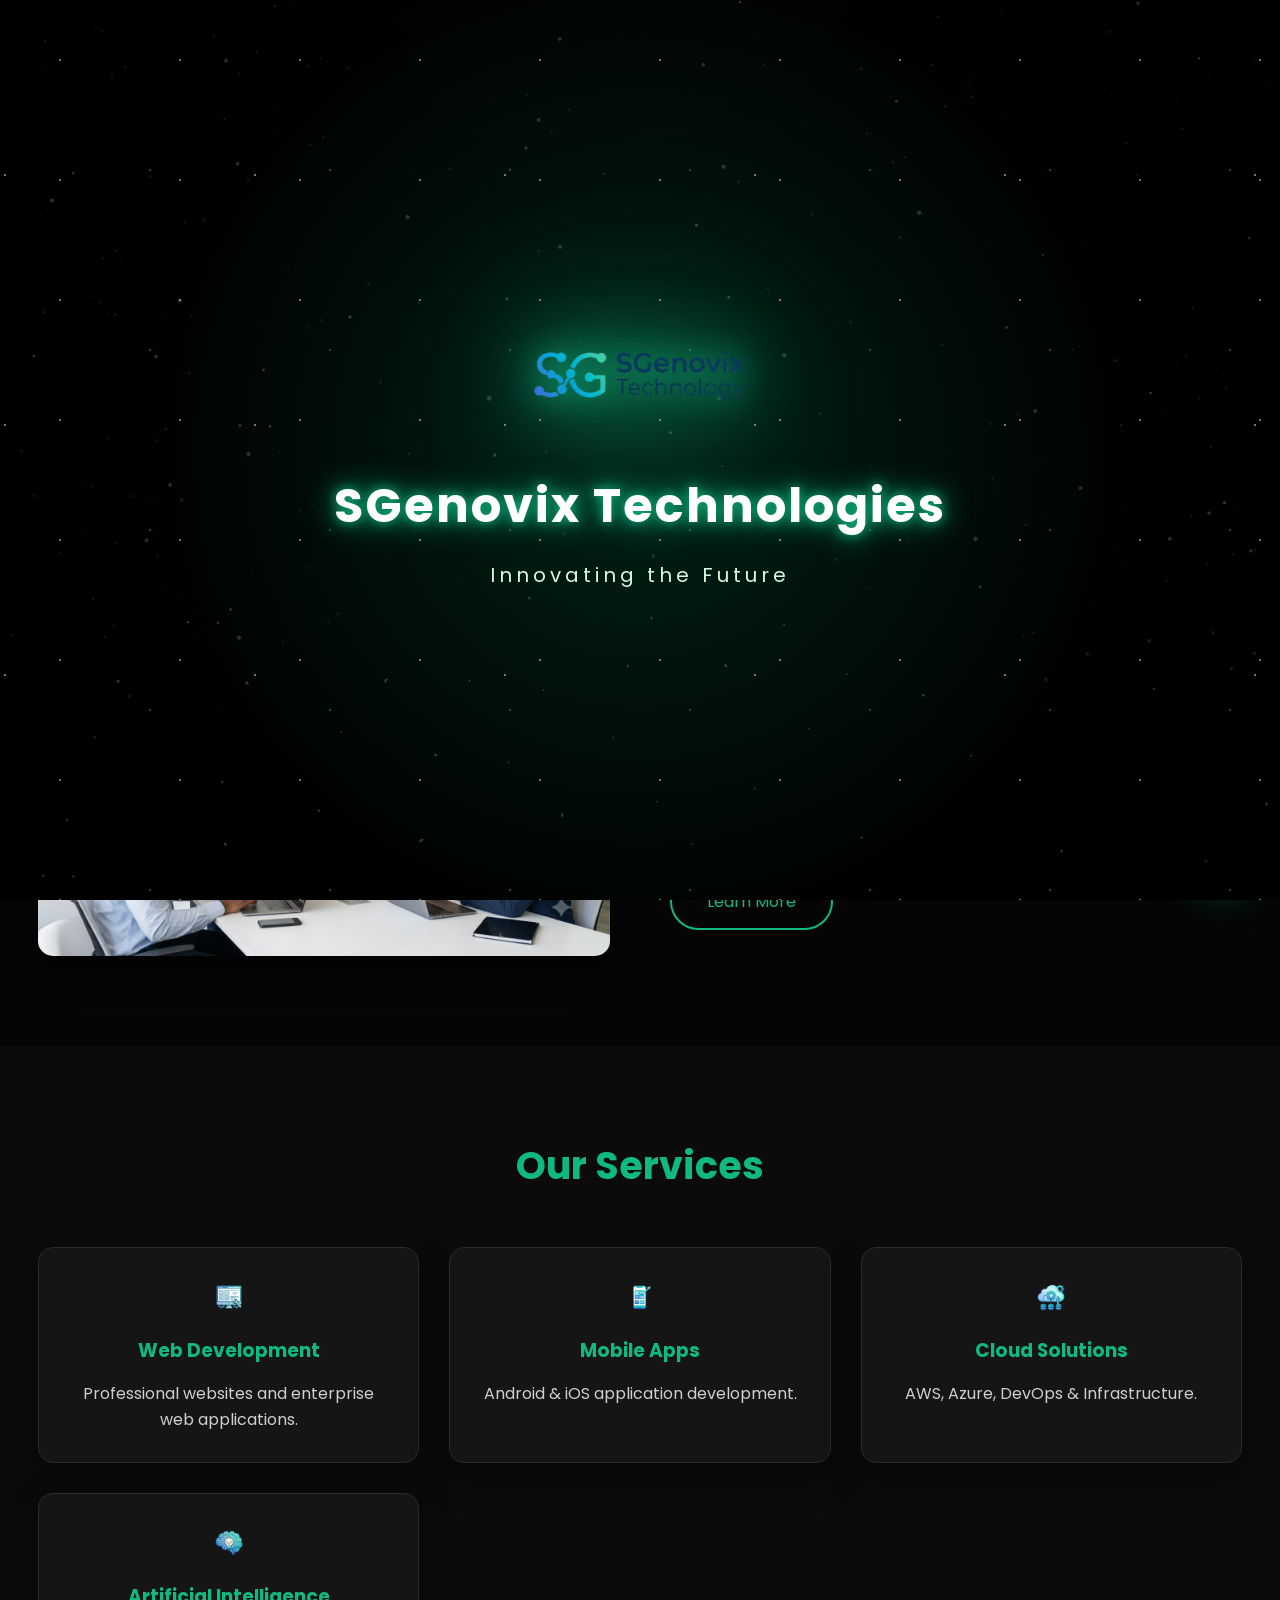
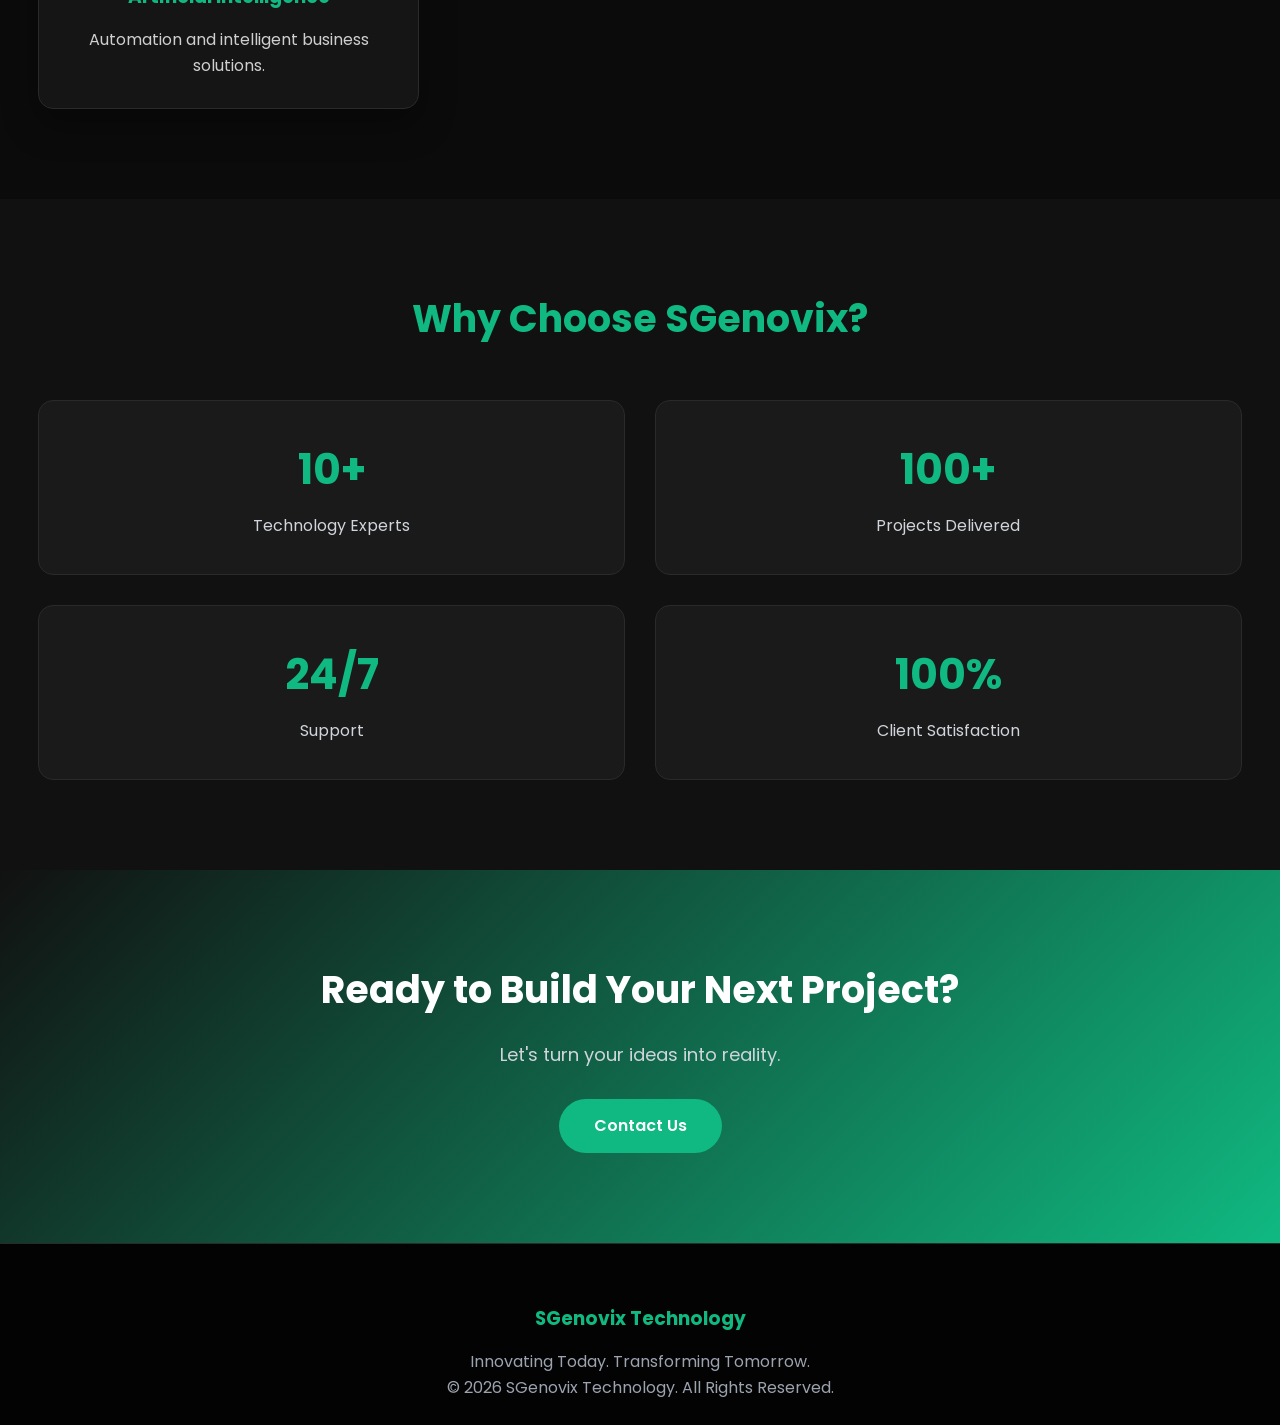
<file: Frontend/index.html>
<!DOCTYPE html>
<html lang="en">

<head>

    <meta charset="UTF-8">

    <meta name="viewport" content="width=device-width, initial-scale=1.0">

    <title>SGenovix Technology | Digital Innovation</title>

    <link rel="stylesheet" href="css/style.css">

    <link rel="stylesheet" href="css/responsive.css">

    <link rel="stylesheet" href="css/animations.css">

    <link rel="preconnect" href="https://fonts.googleapis.com">

    <link rel="preconnect" href="https://fonts.gstatic.com" crossorigin>

    <link href="https://fonts.googleapis.com/css2?family=Poppins:wght@300;400;500;600;700;800&display=swap"
        rel="stylesheet">

</head>

<div id="chatbot-container"></div>

<script>

    fetch("chatbot.html")

        .then(response => response.text())

        .then(html => {

            document.getElementById("chatbot-container").innerHTML = html;

        });

</script>

<link rel="stylesheet" href="css/chatbot.css">

<script src="js/chatbot.js"></script>
<body>
    <!-- ================= PRELOADER ================= -->
    
    <div id="preloader">
    
        <div class="logo-wrapper">
    
            <img src="images/logo.png" alt="SGenovix Logo" id="loader-logo">
    
            <h1>SGenovix Technologies</h1>
    
            <p>Innovating the Future</p>
    
        </div>
    
    </div>
    <div class="shooting-star"></div>

    <!-- Header -->

    <header>

        <div class="container">

            <nav>

                <div class="logo">

                    <img src="images/logo.png" alt="SGenovix Technology">

                </div>

                <ul>

                    <li><a href="index.html" class="active">Home</a></li>

                    <li><a href="about.html">About</a></li>

                    <li><a href="services.html">Services</a></li>

                    <li><a href="portfolio.html">Portfolio</a></li>

                    <li><a href="contact.html">Contact</a></li>

                </ul>

                <a href="login.html" class="btn">Login / Sign Up</a>

            </nav>

        </div>

    </header>



    <!-- Hero -->

    <section class="hero">

        <div class="container hero-content">

            <div class="hero-text">

                <h1>Building the Future Through Technology</h1>

                <p>

                    SGenovix Technology provides world-class software development,

                    cloud solutions, AI applications, cybersecurity,

                    and digital transformation services.

                </p>

                <a href="services.html" class="btn">Explore Services</a>

            </div>

            <div class="hero-image">

                <img src="images/hero-bg.png" alt="Technology">

            </div>

        </div>

    </section>



    <!-- About -->

    <section class="about-preview">

        <div class="container grid-2">

            <img src="images/about.png" alt="About">

            <div>

                <h2>Who We Are</h2>

                <p>

                    We are a technology company delivering innovative digital

                    products for startups, enterprises, and businesses.

                    Our expertise ranges from web development to enterprise

                    cloud solutions and AI-powered software.

                </p>

                <a href="about.html" class="btn-outline">Learn More</a>

            </div>

        </div>

    </section>



    <!-- Services -->

    <section class="services">

        <div class="container">

            <h2>Our Services</h2>

            <div class="cards">

                <div class="card">

                    <img src="images/web-development.png">

                    <h3>Web Development</h3>

                    <p>Professional websites and enterprise web applications.</p>

                </div>

                <div class="card">

                    <img src="images/mobile-app.png">

                    <h3>Mobile Apps</h3>

                    <p>Android & iOS application development.</p>

                </div>

                <div class="card">

                    <img src="images/cloud.png">

                    <h3>Cloud Solutions</h3>

                    <p>AWS, Azure, DevOps & Infrastructure.</p>

                </div>

                <div class="card">

                    <img src="images/ai.png">

                    <h3>Artificial Intelligence</h3>

                    <p>Automation and intelligent business solutions.</p>

                </div>

            </div>

        </div>

    </section>



    <!-- Why Choose -->

    <section class="why">

        <div class="container">

            <h2>Why Choose SGenovix?</h2>

            <div class="features">

                <div>

                    <h3>10+</h3>

                    <p>Technology Experts</p>

                </div>

                <div>

                    <h3>100+</h3>

                    <p>Projects Delivered</p>

                </div>

                <div>

                    <h3>24/7</h3>

                    <p>Support</p>

                </div>

                <div>

                    <h3>100%</h3>

                    <p>Client Satisfaction</p>

                </div>

            </div>

        </div>

    </section>



    <!-- CTA -->

    <section class="cta">

        <div class="container">

            <h2>Ready to Build Your Next Project?</h2>

            <p>Let's turn your ideas into reality.</p>

            <a href="contact.html" class="btn">Contact Us</a>

        </div>

    </section>



    <!-- Footer -->

    <footer>

        <div class="container">

            <h3>SGenovix Technology</h3>

            <p>Innovating Today. Transforming Tomorrow.</p>

            <p>© 2026 SGenovix Technology. All Rights Reserved.</p>

        </div>

    </footer>

    <script src="js/script.js"></script>

</body>

</html>
</file>
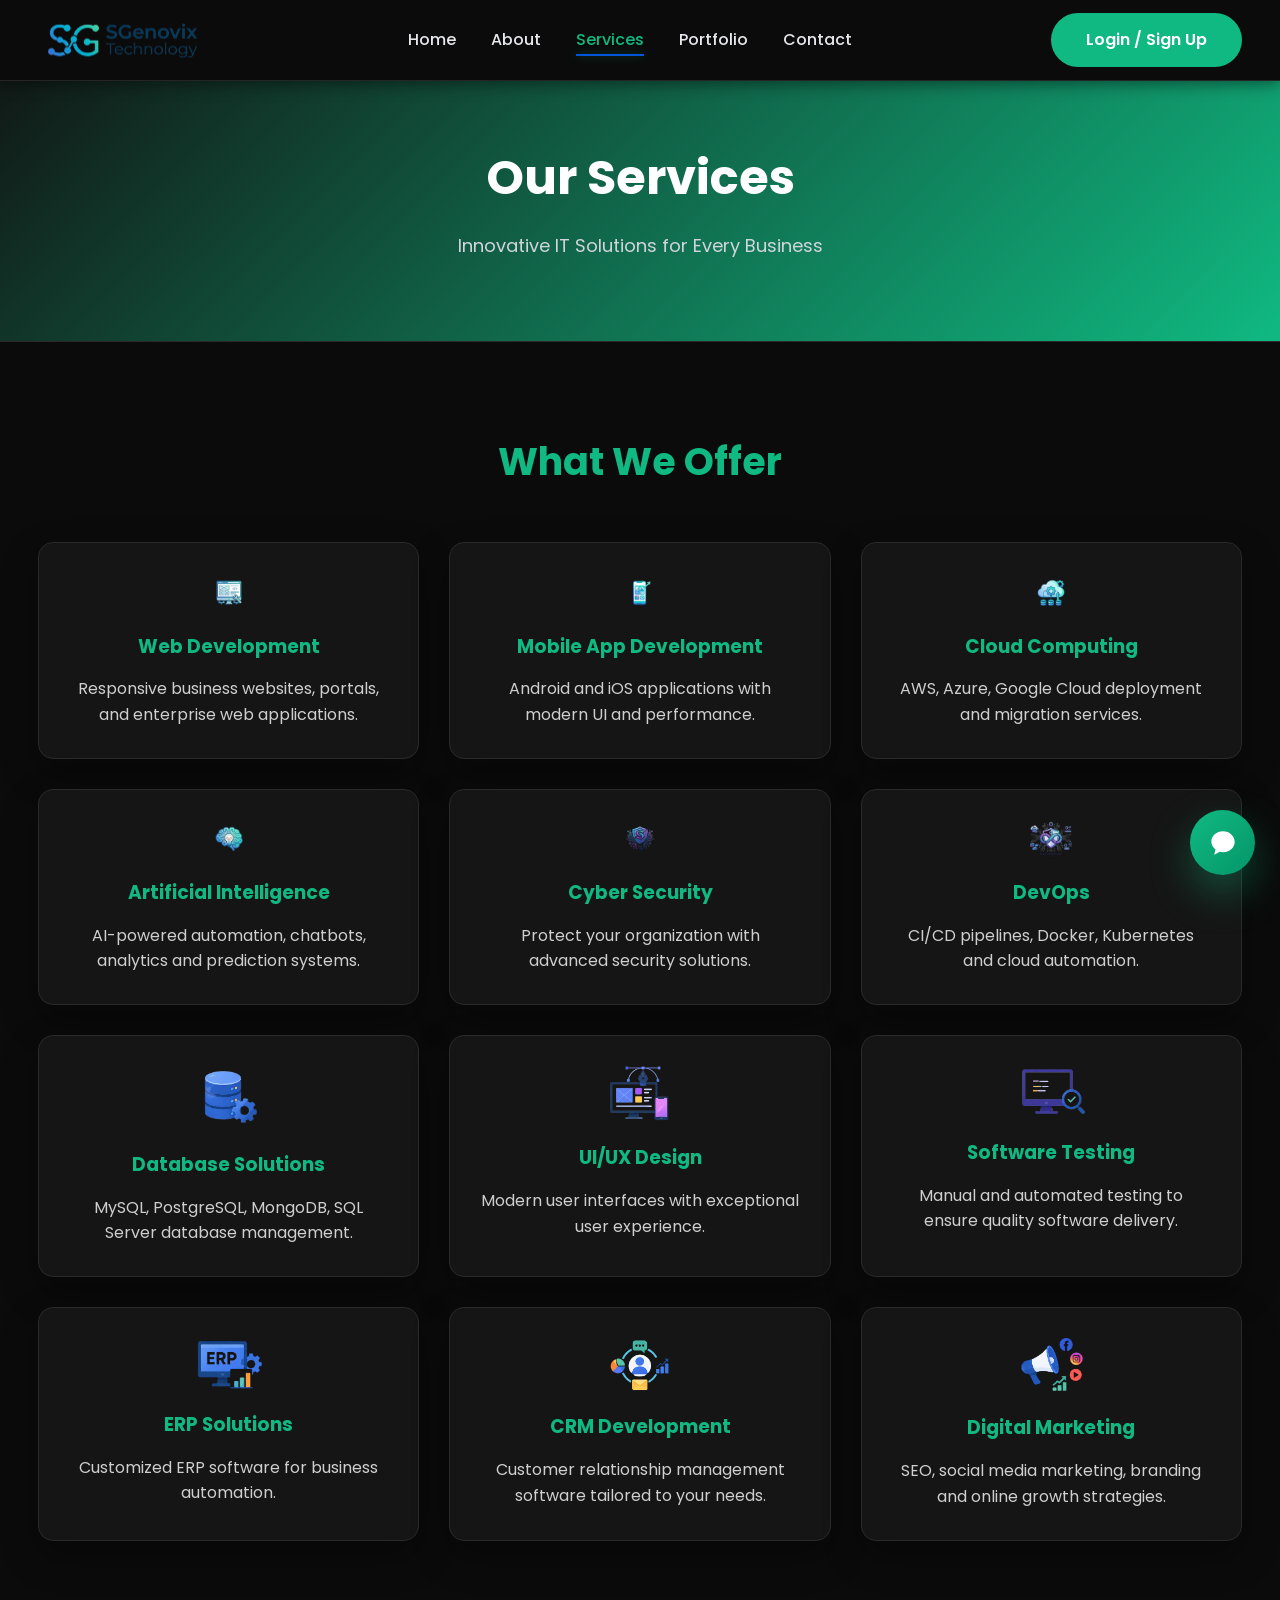
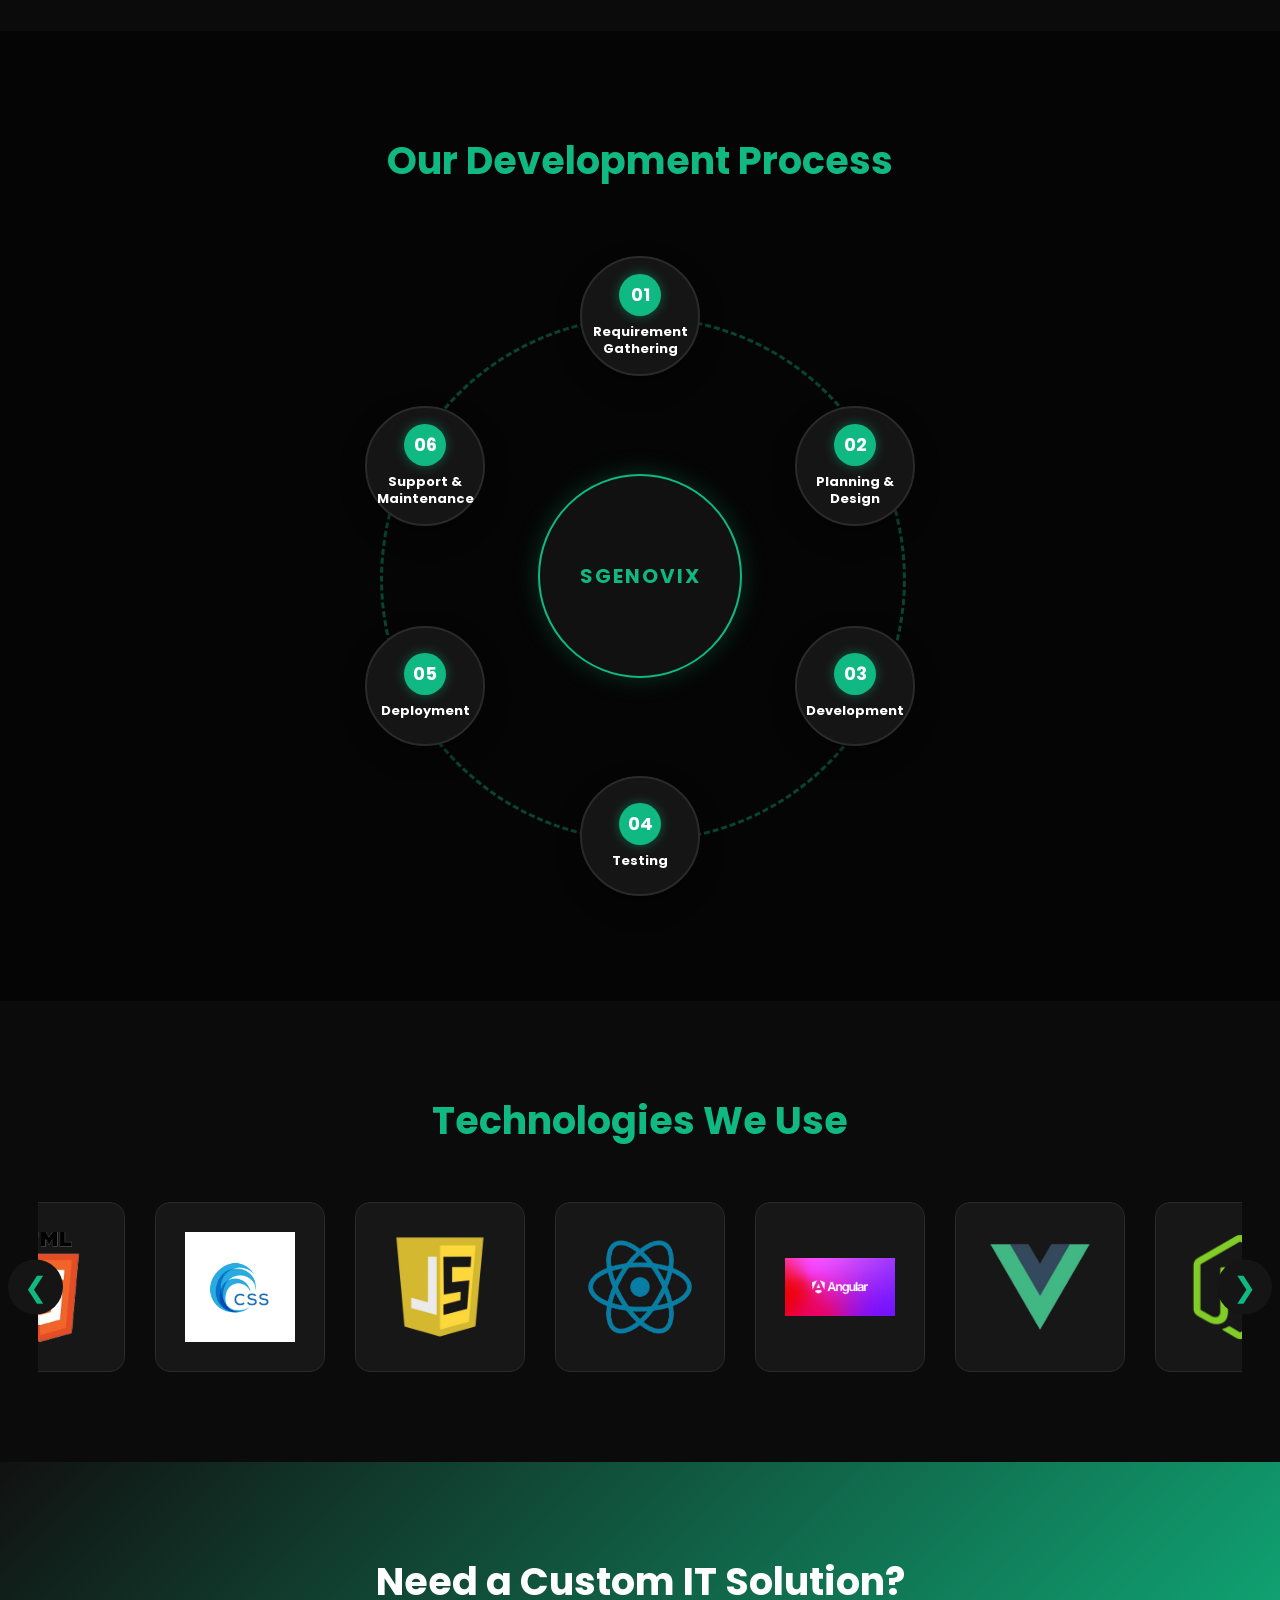
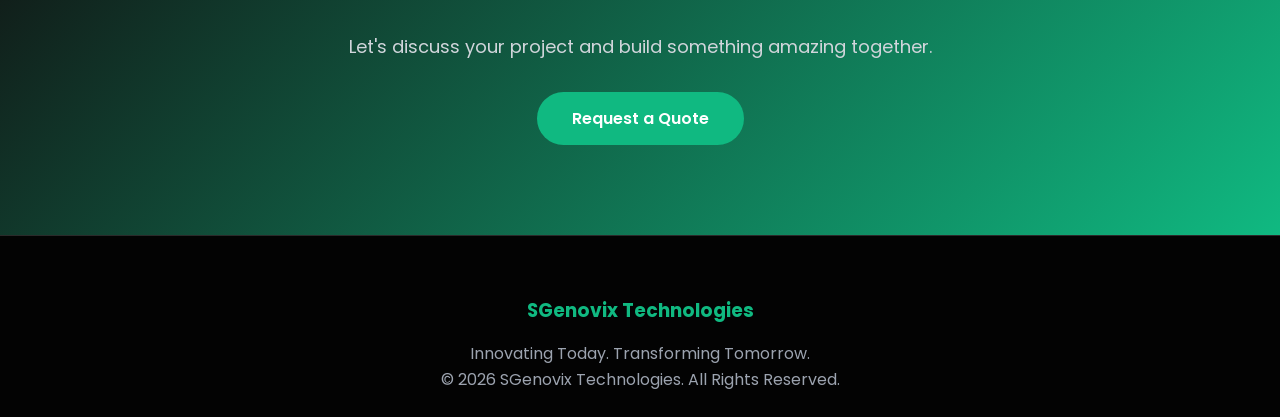
<file: Frontend/services.html>
<!DOCTYPE html>
<html lang="en">

<head>
    <meta charset="UTF-8">
    <meta name="viewport" content="width=device-width, initial-scale=1.0">
    <title>Our Services | SGenovix Technologies</title>

    <link rel="stylesheet" href="css/style.css">
    <link rel="stylesheet" href="css/responsive.css">
    <link rel="stylesheet" href="css/animations.css">

    <link rel="preconnect" href="https://fonts.googleapis.com">
    <link rel="preconnect" href="https://fonts.gstatic.com" crossorigin>

    <link href="https://fonts.googleapis.com/css2?family=Poppins:wght@300;400;500;600;700;800&display=swap"
        rel="stylesheet">
</head>

<div id="chatbot-container"></div>

<script>

    fetch("chatbot.html")

        .then(response => response.text())

        .then(html => {

            document.getElementById("chatbot-container").innerHTML = html;

        });

</script>

<link rel="stylesheet" href="css/chatbot.css">

<script src="js/chatbot.js"></script>

<body>

    <!-- Header -->
    <header>
        <div class="container">
            <nav>

                <div class="logo">
                    <img src="images/logo.png" alt="SGenovix Technologies">
                </div>

                <ul>
                    <li><a href="index.html">Home</a></li>
                    <li><a href="about.html">About</a></li>
                    <li><a href="services.html" class="active">Services</a></li>
                    <li><a href="portfolio.html">Portfolio</a></li>
                    <li><a href="contact.html">Contact</a></li>
                </ul>

                <a href="login.html" class="btn">Login / Sign Up</a>

            </nav>
        </div>
    </header>

    <!-- Banner -->
    <section class="page-banner">
        <div class="container">
            <h1>Our Services</h1>
            <p>Innovative IT Solutions for Every Business</p>
        </div>
    </section>

    <!-- Services -->
    <section class="services">
        <div class="container">

            <h2>What We Offer</h2>

            <div class="cards">

                <div class="card">
                    <img src="images/web-development.png" alt="">
                    <h3>Web Development</h3>
                    <p>Responsive business websites, portals, and enterprise web applications.</p>
                </div>

                <div class="card">
                    <img src="images/mobile-app.png" alt="">
                    <h3>Mobile App Development</h3>
                    <p>Android and iOS applications with modern UI and performance.</p>
                </div>

                <div class="card">
                    <img src="images/cloud.png" alt="">
                    <h3>Cloud Computing</h3>
                    <p>AWS, Azure, Google Cloud deployment and migration services.</p>
                </div>

                <div class="card">
                    <img src="images/ai.png" alt="">
                    <h3>Artificial Intelligence</h3>
                    <p>AI-powered automation, chatbots, analytics and prediction systems.</p>
                </div>

                <div class="card">
                    <img src="images/cyber-security.png" alt="">
                    <h3>Cyber Security</h3>
                    <p>Protect your organization with advanced security solutions.</p>
                </div>

                <div class="card">
                    <img src="images/devops.png" alt="">
                    <h3>DevOps</h3>
                    <p>CI/CD pipelines, Docker, Kubernetes and cloud automation.</p>
                </div>

                <div class="card">
                    <img src="images/database.png" alt="">
                    <h3>Database Solutions</h3>
                    <p>MySQL, PostgreSQL, MongoDB, SQL Server database management.</p>
                </div>

                <div class="card">
                    <img src="images/uiux.png" alt="">
                    <h3>UI/UX Design</h3>
                    <p>Modern user interfaces with exceptional user experience.</p>
                </div>

                <div class="card">
                    <img src="images/testing.png" alt="">
                    <h3>Software Testing</h3>
                    <p>Manual and automated testing to ensure quality software delivery.</p>
                </div>

                <div class="card">
                    <img src="images/erp.png" alt="">
                    <h3>ERP Solutions</h3>
                    <p>Customized ERP software for business automation.</p>
                </div>

                <div class="card">
                    <img src="images/crm.png" alt="">
                    <h3>CRM Development</h3>
                    <p>Customer relationship management software tailored to your needs.</p>
                </div>

                <div class="card">
                    <img src="images/digital-marketing.png" alt="">
                    <h3>Digital Marketing</h3>
                    <p>SEO, social media marketing, branding and online growth strategies.</p>
                </div>

            </div>

        </div>
    </section>

    <!-- Development Process -->
    <section class="process">
    
        <div class="container">
    
            <h2>Our Development Process</h2>
    
            <div class="process-flow">
    
                <!-- Step 1 -->
                <div class="step step1">
                    <div class="step-number">01</div>
                    <h3>Requirement Gathering</h3>
                </div>
    
                <!-- Connector -->
                <div class="line line1"></div>
    
                <!-- Step 2 -->
                <div class="step step2">
                    <div class="step-number">02</div>
                    <h3>Planning & Design</h3>
                </div>
    
                <!-- Connector -->
                <div class="line line2"></div>
    
                <!-- Step 3 -->
                <div class="step step3">
                    <div class="step-number">03</div>
                    <h3>Development</h3>
                </div>
    
                <!-- Connector -->
                <div class="line line3"></div>
    
                <!-- Step 4 -->
                <div class="step step4">
                    <div class="step-number">04</div>
                    <h3>Testing</h3>
                </div>
    
                <!-- Connector -->
                <div class="line line4"></div>
    
                <!-- Step 5 -->
                <div class="step step5">
                    <div class="step-number">05</div>
                    <h3>Deployment</h3>
                </div>
    
                <!-- Connector -->
                <div class="line line5"></div>
    
                <!-- Step 6 -->
                <div class="step step6">
                    <div class="step-number">06</div>
                    <h3>Support & Maintenance</h3>
                </div>
    
            </div>
    
        </div>
    
    </section>
    <!-- Technologies -->
    <!-- Technologies -->
    <section class="technologies">
    
        <div class="container">
    
            <h2 class="section-title">Technologies We Use</h2>
    
            <div class="tech-slider">
    
                <button class="tech-arrow tech-prev">
                    &#10094;
                </button>
    
                <div class="tech-track-wrapper">
    
                    <div class="tech-track">
    
                        <!-- ORIGINAL LOGOS -->
    
                        <div class="tech-card"><img src="images/html.png"></div>
                        <div class="tech-card"><img src="images/css.jpg"></div>
                        <div class="tech-card"><img src="images/javascript.png"></div>
                        <div class="tech-card"><img src="images/react.png"></div>
                        <div class="tech-card"><img src="images/angular.jpg"></div>
                        <div class="tech-card"><img src="images/vue.png"></div>
                        <div class="tech-card"><img src="images/node.png"></div>
                        <div class="tech-card"><img src="images/php.png"></div>
                        <div class="tech-card"><img src="images/python.png"></div>
                        <div class="tech-card"><img src="images/java.png"></div>
                        <div class="tech-card"><img src="images/dotnet.webp"></div>
                        <div class="tech-card"><img src="images/laravel.png"></div>
                        <div class="tech-card"><img src="images/mongodb.png"></div>
                        <div class="tech-card"><img src="images/mysql.png"></div>
                        <div class="tech-card"><img src="images/postgresql.png"></div>
                        <div class="tech-card"><img src="images/aws.jpg"></div>
                        <div class="tech-card"><img src="images/azure.png"></div>
                        <div class="tech-card"><img src="images/docker.png"></div>
    
                    </div>
    
                </div>
    
                <button class="tech-arrow tech-next">
                    &#10095;
                </button>
    
            </div>
    
        </div>
    
    </section>
    
    <!-- CTA -->
    <section class="cta">
    
        <div class="container">
    
            <h2>Need a Custom IT Solution?</h2>
    
            <p>
                Let's discuss your project and build something amazing together.
            </p>
    
            <a href="contact.html" class="btn">
                Request a Quote
            </a>
    
        </div>
    
    </section>
    
    <!-- Footer -->
    <footer>
    
        <div class="container">
    
            <h3>SGenovix Technologies</h3>
    
            <p>Innovating Today. Transforming Tomorrow.</p>
    
            <p>©️ 2026 SGenovix Technologies. All Rights Reserved.</p>
    
        </div>
    
    </footer>
    
    <script src="js/script.js"></script>
    
    </body>
    
    </html>
</file>
<file: Frontend/css/style.css>
/*====================================
    SGenovix Premium Preloader
=====================================*/

/* ================= PRELOADER ================= */

#preloader {

    position: fixed;
    inset: 0;

    display: flex;
    justify-content: center;
    align-items: center;

    overflow: hidden;

    background:
        linear-gradient(rgba(0, 0, 0, .75), rgba(0, 0, 0, .75)),
        url("../images/universe-bg11.png") center center/cover no-repeat;

    z-index: 999999;

    transition: opacity .8s ease, visibility .8s ease;

}

#preloader.hide {

    opacity: 0;

    visibility: hidden;

}

/* ================= Galaxy Glow ================= */

#preloader::before {

    content: "";

    position: absolute;

    inset: 0;

    background:
        radial-gradient(circle at center,
            rgba(16, 185, 129, .18),
            transparent 65%);

    animation: galaxyPulse 5s ease-in-out infinite;

}

/* ================= Stars ================= */

#preloader::after {

    content: "";

    position: absolute;

    inset: 0;

    background-image:
        radial-gradient(#ffffff 1px, transparent 1px),
        radial-gradient(#10B981 .8px, transparent .8px),
        radial-gradient(#ffffff 1.2px, transparent 1.2px);

    background-size:
        120px 120px,
        180px 180px,
        250px 250px;

    background-position:
        0 0,
        60px 80px,
        130px 50px;

    opacity: .45;

    animation: starsMove 40s linear infinite;

}

/* ================= Logo ================= */

.logo-wrapper {

    position: relative;

    z-index: 10;

    display: flex;

    flex-direction: column;

    align-items: center;

    justify-content: center;

    text-align: center;

}

#loader-logo {

    width: 240px;

    opacity: 0;

    animation: logoIntro 2.2s ease forwards;

    filter:
        drop-shadow(0 0 15px #10B981) drop-shadow(0 0 35px #10B981) drop-shadow(0 0 70px rgba(16, 185, 129, .75));

}

.logo-wrapper h1 {

    margin-top: 28px;

    font-size: 48px;

    color: #fff;

    font-weight: 700;

    letter-spacing: 2px;

    opacity: 0;

    animation: titleFade 1s ease forwards;

    animation-delay: 1.3s;

    text-shadow:
        0 0 12px #10B981,
        0 0 30px #10B981;

}

.logo-wrapper p {

    margin-top: 15px;

    color: #D1FAE5;

    font-size: 20px;

    letter-spacing: 4px;

    opacity: 0;

    animation: taglineFade 1s ease forwards;

    animation-delay: 1.8s;

}

/* ================= Shooting Star ================= */

.shooting-star {

    position: absolute;

    top: 18%;

    left: -20%;

    width: 220px;

    height: 2px;

    background: linear-gradient(to right, #10B981, transparent);

    box-shadow: 0 0 20px #10B981;

    transform: rotate(-25deg);

    animation: shootStar 4s linear infinite;

}

/* ================= Animations ================= */

@keyframes logoIntro {

    0% {

        opacity: 0;

        transform:
            translateY(120px) scale(.15) rotate(-360deg);

        filter: blur(15px);

    }

    60% {

        opacity: 1;

        transform:
            translateY(-15px) scale(1.08);

        filter: blur(0);

    }

    100% {

        opacity: 1;

        transform:
            translateY(0) scale(1);

    }

}

@keyframes titleFade {

    from {

        opacity: 0;

        transform: translateY(25px);

    }

    to {

        opacity: 1;

        transform: translateY(0);

    }

}

@keyframes taglineFade {

    from {

        opacity: 0;

        letter-spacing: 15px;

    }

    to {

        opacity: 1;

        letter-spacing: 4px;

    }

}

@keyframes galaxyPulse {

    0% {

        transform: scale(1);

        opacity: .35;

    }

    100% {

        transform: scale(1.15);

        opacity: .75;

    }

}

@keyframes starsMove {

    from {

        transform: translateY(0);

    }

    to {

        transform: translateY(-250px);

    }

}

@keyframes shootStar {

    0% {

        transform: translateX(0) translateY(0) rotate(-25deg);

        opacity: 0;

    }

    10% {

        opacity: 1;

    }

    100% {

        transform:
            translateX(1800px) translateY(450px) rotate(-25deg);

        opacity: 0;

    }

}

/* Google Font */
@import url('https://fonts.googleapis.com/css2?family=Poppins:wght@300;400;500;600;700;800&display=swap');

/* Reset */

* {
    margin: 0;
    padding: 0;
    box-sizing: border-box;
}

html {
    scroll-behavior: smooth;
}

body {
    font-family: 'Poppins', sans-serif;
    line-height: 1.6;
    color: #F3F4F6;
    background: #050505;
}

/* ================= VARIABLES ================= */

:root {

    --primary: #10B981;
    --secondary: #111111;

    --light: #1A1A1A;

    --white: #151515;

    --dark: #F3F4F6;

    --shadow: 0 8px 25px rgba(16, 185, 129, .12);

}

/* Container */

.container {

    width: 94%;
    max-width: 1400px;
    margin: auto;

}

/* Images */

img {

    width: 100%;
    display: block;

}

/* Links */

a {

    text-decoration: none;

}

/* Lists */

ul {

    list-style: none;

}

/* ================= BUTTONS ================= */

.btn {

    display: inline-block;
    padding: 14px 35px;

    background: var(--primary);

    color: #fff;

    border-radius: 50px;

    font-weight: 600;

    transition: .3s;

}

.btn:hover {

    background: #059669;

    transform: translateY(-3px);

    box-shadow: 0 10px 25px rgba(16, 185, 129, .35);

}

.btn-outline {

    display: inline-block;

    padding: 14px 35px;

    border: 2px solid var(--primary);

    color: var(--primary);

    border-radius: 50px;

    transition: .3s;

}

.btn-outline:hover {

    background: var(--primary);

    color: #fff;

}

/* ================= HEADER ================= */

header {

    position: fixed;

    width: 100%;

    top: 0;

    left: 0;

    background: #0B0B0B;

    border-bottom: 1px solid #252525;

    box-shadow: 0 3px 15px rgba(0, 0, 0, .45);

    z-index: 1000;

}

nav {

    display: flex;

    justify-content: space-between;

    align-items: center;

    height: 80px;

}

.logo img {

    width: 170px;

}

nav ul {

    display: flex;

    gap: 35px;

}

nav ul li a {

    color: #E5E7EB;

    font-weight: 500;

    transition: .3s;

}

nav ul li a:hover,
nav ul li a.active {

    color: var(--primary);

}

/* ================= HERO ================= */

.hero {

    padding: 150px 0 100px;

    background:
        radial-gradient(circle at center,
            rgba(16, 185, 129, .08),
            transparent 60%),

        #050505;

}

.hero-image {

    display: flex;

    justify-content: flex-start;

    align-items: center;

}

.hero-content {

    display: grid;

    grid-template-columns: repeat(2, 1fr);

    gap: 60px;

    align-items: center;

}

.hero-text h1 {

    font-size: 52px;

    color: #FFFFFF;

    margin-bottom: 20px;

}

.hero-text p {

    font-size: 18px;

    margin-bottom: 30px;

    color: #CFCFCF;

}

.hero-image img {

    border-radius: 20px;

    box-shadow:
        0 20px 45px rgba(0, 0, 0, .55);

}

/* ================= COMMON SECTIONS ================= */

section {

    padding: 90px 0;

    background: #050505;

}

section h2 {

    text-align: center;

    font-size: 38px;

    color: #10B981;

    margin-bottom: 50px;

}

/* Grid */

.grid-2 {

    display: grid;

    grid-template-columns: repeat(2, 1fr);

    gap: 60px;

    align-items: center;

}

/* ================= CARDS ================= */

.cards {

    display: grid;

    grid-template-columns: repeat(auto-fit, minmax(280px, 1fr));

    gap: 30px;

}

.card {

    background: #151515;

    padding: 30px;

    border-radius: 15px;

    border: 1px solid #2A2A2A;

    box-shadow: 0 15px 35px rgba(0, 0, 0, .35);

    transition: .3s;

}

.card:hover {

    transform: translateY(-10px);

    border-color: #10B981;

    box-shadow:
        0 20px 40px rgba(16, 185, 129, .18);

}

.card img {

    width: 80px;

    margin-bottom: 20px;

}

.card h3 {

    margin-bottom: 15px;

    color: #10B981;

}

.card p {

    color: #D1D5DB;

}
/*====================================
    ABOUT SECTION
=====================================*/

.about-preview img,
.about-company img {
    border-radius: 15px;
    box-shadow: 0 15px 35px rgba(0, 0, 0, .45);
}

.about-preview p,
.about-company p {
    margin: 15px 0;
    color: #CFCFCF;
    font-size: 16px;
}

/*====================================
    PAGE BANNER
=====================================*/

.page-banner {
    background: linear-gradient(135deg, #111111, #10B981);
    color: #fff;
    text-align: center;
    padding: 140px 0 80px;
    border-bottom: 1px solid #2A2A2A;
}

.page-banner h1 {
    font-size: 48px;
    margin-bottom: 15px;
    color: #FFFFFF;
}

.page-banner p {
    font-size: 18px;
    color: #D1D5DB;
}

/*====================================
    SERVICES
=====================================*/

.services {
    background: #0B0B0B;
}

.services .card {
    text-align: center;
    background: #151515;
    border: 1px solid #2A2A2A;
}

.services .card img {
    width: 70px;
    margin: 0 auto 20px;
}

.services .card h3 {
    margin-bottom: 15px;
    color: #10B981;
}

.services .card p {
    color: #CFCFCF;
}

.services .card:hover {
    background: #1A1A1A;
    border-color: #10B981;
    box-shadow: 0 18px 40px rgba(16, 185, 129, .18);
}

/*====================================
    DEVELOPMENT PROCESS (CIRCULAR)
=====================================*/

.process {
    background: #050505;
    padding: 100px 0;
}

.process h2 {
    margin-bottom: 60px;
}

.process-flow {

    position: relative;

    width: 650px;
    height: 650px;

    margin: 0 auto;

}

/*======================
    STEP CIRCLES
=======================*/

.step {

    position: absolute;

    width: 120px;
    height: 120px;

    background: #151515;

    border: 2px solid #2A2A2A;

    border-radius: 50%;

    display: flex;
    flex-direction: column;

    justify-content: center;
    align-items: center;

    text-align: center;

    transition: .4s;

    box-shadow: 0 10px 25px rgba(0, 0, 0, .35);

    z-index: 2;

}

.step:hover {

    transform: scale(1.08);

    border-color: #10B981;

    box-shadow: 0 0 25px rgba(16, 185, 129, .35);

}

/*======================
    STEP NUMBER
=======================*/

.step-number {

    width: 42px;
    height: 42px;

    border-radius: 50%;

    background: #10B981;

    color: #fff;

    display: flex;
    justify-content: center;
    align-items: center;

    font-size: 18px;
    font-weight: bold;

    margin-bottom: 8px;

    box-shadow: 0 0 12px rgba(16, 185, 129, .45);

}

/*======================
    STEP TITLE
=======================*/

.step h3 {

    color: #fff;

    font-size: 13px;

    line-height: 1.3;

    padding: 0 10px;

}

/*======================
    STEP POSITIONS
=======================*/

.step1 {

    top: 5px;
    left: 265px;

}

.step2 {

    top: 155px;
    right: 50px;

}

.step3 {

    bottom: 155px;
    right: 50px;

}

.step4 {

    bottom: 5px;
    left: 265px;

}

.step5 {

    bottom: 155px;
    left: 50px;

}

.step6 {

    top: 155px;
    left: 50px;

}

/*======================
    ROTATING ORBIT
=======================*/

.process-flow::before {

    content: "";

    position: absolute;

    width: 520px;
    height: 520px;

    left: 65px;
    top: 65px;

    border: 3px dashed rgba(16, 185, 129, .35);

    border-radius: 50%;

    animation: rotateCircle 25s linear infinite;

}

/*======================
    CENTER CIRCLE
=======================*/

.process-flow::after {

    content: "SGENOVIX";

    position: absolute;

    width: 200px;
    height: 200px;

    left: 50%;
    top: 50%;

    transform: translate(-50%, -50%);

    background: #111111;
    border: 2px solid #10B981;
    border-radius: 50%;

    display: flex;
    justify-content: center;
    align-items: center;

    color: #10B981;

    font-size: 20px;
    font-weight: 700;
    letter-spacing: 2px;

    box-shadow: 0 0 25px rgba(16, 185, 129, .25);

}

/*======================
    ANIMATION
=======================*/

@keyframes rotateCircle {

    from {

        transform: rotate(0deg);

    }

    to {

        transform: rotate(360deg);

    }

}

/*====================================
    TECHNOLOGIES
=====================================*/

.technologies {
    background: #0B0B0B;
}

/*=========================
Technology Slider
==========================*/

/*==============================
 Premium Technology Slider
===============================*/

.tech-slider{

    display:flex;

    align-items:center;

    position:relative;

    width:100%;

}

.tech-track-wrapper{

    width:100%;

    overflow:hidden;

}

.tech-track{

    display:flex;

    align-items:center;

    gap:30px;

    will-change:transform;

}

.tech-card{

    width:170px;

    height:170px;

    flex-shrink:0;

    display:flex;

    justify-content:center;

    align-items:center;

    background:#171717;

    border-radius:15px;

    border:1px solid #2a2a2a;

    transition:.3s;

}

.tech-card:hover{

    border-color:#10B981;

    transform:translateY(-8px);

}

.tech-card img{

    width:110px;

    height:110px;

    object-fit:contain;

}

.tech-arrow{

    position:absolute;

    top:50%;

    transform:translateY(-50%);

    width:55px;

    height:55px;

    border:none;

    border-radius:50%;

    background:#151515;

    color:#10B981;

    cursor:pointer;

    font-size:28px;

    z-index:50;

}

.tech-prev{

    left:-30px;

}

.tech-next{

    right:-30px;

}

.tech-arrow:hover{

    background:#10B981;

    color:white;

}

.tech-arrow:hover{

    background:#10b981;

    color:#fff;

}

@media(max-width:768px){

.tech-card{

    min-width:140px;

    height:140px;

}

.tech-card img{

    width:90px;

    height:90px;

}

}

/*====================================
    WHY CHOOSE US
=====================================*/

.why {
    background: #111111;
    color: #F3F4F6;
}

.why h2 {
    color: #10B981;
}

.features {
    display: grid;
    grid-template-columns: repeat(auto-fit, minmax(220px, 1fr));
    gap: 30px;
    text-align: center;
}

.features div {
    padding: 35px;
    background: #1A1A1A;
    border: 1px solid #2A2A2A;
    border-radius: 15px;
    transition: .3s;
}

.features div:hover {
    border-color: #10B981;
    transform: translateY(-8px);
    box-shadow: 0 20px 40px rgba(16, 185, 129, .18);
}

.features h3 {
    font-size: 42px;
    color: #10B981;
}

.features p {
    margin-top: 10px;
    color: #D1D5DB;
}
/*====================================
        PREMIUM INFINITE PORTFOLIO
=====================================*/

.portfolio {
    background: #050505;
    overflow: visible;
}

.portfolio-slider {

    position: relative;

    width: 100%;

    overflow: visible;

    padding: 10px 0;

}

.slider-track {

    display: flex;

    gap: 30px;

    transition: transform .6s ease;

    will-change: transform;

}

.slider-track.dragging {

    transition: none;

    cursor: grabbing;

}

.slider-track .card {

    min-width: 350px;

    max-width: 350px;

    background: #151515;

    border-radius: 18px;

    overflow: hidden;

    border: 1px solid #2A2A2A;

    box-shadow: 0 15px 40px rgba(0, 0, 0, .45);

    transition: .35s;

    user-select: none;

}

.slider-track .card:hover {

    transform: translateY(-12px);

    border-color: #10B981;

    box-shadow: 0 25px 60px rgba(16, 185, 129, .22);

}

.slider-track .card img {

    width: 100%;

    height: 230px;

    object-fit: contain;

    background: #1A1A1A;

    transition: .5s;

}

.slider-track .card:hover img {

    transform: scale(1.06);

}

.slider-track .card h3 {

    padding: 22px 22px 10px;

    color: #10B981;

    font-size: 24px;

}

.slider-track .card p {

    padding: 0 22px;

    color: #D1D5DB;

    line-height: 1.7;

    min-height: 95px;

}

.tag {

    display: inline-block;

    margin: 22px;

    padding: 10px 20px;

    background: #10B981;

    color: #FFFFFF;

    border-radius: 50px;

    font-size: 14px;

    font-weight: 600;

    box-shadow: 0 6px 18px rgba(16, 185, 129, .25);

}

.slider-btn {

    position: absolute;

    top: 50%;

    transform: translateY(-50%);

    width: 56px;

    height: 56px;

    border: none;

    border-radius: 50%;

    background: #151515;

    color: #10B981;

    font-size: 28px;

    border: 1px solid #2A2A2A;

    box-shadow: 0 10px 30px rgba(0, 0, 0, .40);

    cursor: pointer;

    transition: .3s;

    z-index: 100;

}

.slider-btn:hover {

    background: #10B981;

    color: #FFFFFF;

    border-color: #10B981;

    box-shadow: 0 15px 35px rgba(16, 185, 129, .35);

}

.prev {

    left: -50px;

}

.next {

    right: -50px;

}

/*====================================
        Slider Drag
=====================================*/

.slider-track {

    cursor: grab;

}

.slider-track.dragging {

    cursor: grabbing;

}

.slider-track .card {

    flex-shrink: 0;

}

/*====================================
    INDUSTRIES
=====================================*/

.industries {
    background: #0B0B0B;
}

.industries .card {
    text-align: center;
    background: #151515;
    border: 1px solid #2A2A2A;
}

.industries .card:hover {
    border-color: #10B981;
    box-shadow: 0 18px 40px rgba(16, 185, 129, .18);
}

/*====================================
    TEAM
=====================================*/

.team {
    background: #050505;
}

.team .card {
    text-align: center;
    background: #151515;
    border: 1px solid #2A2A2A;
}

.team .card:hover {
    border-color: #10B981;
    box-shadow: 0 20px 45px rgba(16, 185, 129, .20);
}

.team img {
    width: 160px;
    height: 160px;
    border-radius: 50%;
    object-fit: cover;
    margin: auto;
    margin-bottom: 20px;
    border: 4px solid #10B981;
    box-shadow: 0 10px 30px rgba(16, 185, 129, .25);
}

/*====================================
    TESTIMONIALS
=====================================*/

.testimonials {
    background: #111111;
}

.testimonials .card {
    text-align: center;
    background: #151515;
    border: 1px solid #2A2A2A;
}

.testimonials p {
    font-style: italic;
    color: #D1D5DB;
}

.testimonials h4 {
    margin-top: 20px;
    color: #10B981;
}

/*====================================
    CONTACT
=====================================*/

.contact {
    background: #050505;
}

.contact-form {
    background: #151515;
    padding: 40px;
    border-radius: 15px;
    border: 1px solid #2A2A2A;
    box-shadow: 0 15px 40px rgba(0, 0, 0, .40);
}

.contact-form h2 {
    text-align: left;
    margin-bottom: 25px;
    color: #10B981;
}

.contact-form input,
.contact-form textarea {
    width: 100%;
    padding: 15px;
    margin-bottom: 20px;
    background: #1A1A1A;
    color: #F3F4F6;
    border: 1px solid #2A2A2A;
    border-radius: 10px;
    font-size: 15px;
    font-family: Poppins, sans-serif;
    transition: .3s;
}

.contact-form input::placeholder,
.contact-form textarea::placeholder {
    color: #9CA3AF;
}

.contact-form input:focus,
.contact-form textarea:focus {
    outline: none;
    border-color: #10B981;
    box-shadow: 0 0 12px rgba(16, 185, 129, .25);
}

.contact-info {
    padding: 20px;
}

.info-box {
    background: #151515;
    padding: 25px;
    margin-bottom: 20px;
    border-left: 5px solid #10B981;
    border-radius: 10px;
    color: #F3F4F6;
}

.info-box h3 {
    margin-bottom: 10px;
    color: #10B981;
}

.info-box p {
    color: #D1D5DB;
}

.map iframe {
    border-radius: 15px;
    box-shadow: 0 15px 35px rgba(0, 0, 0, .45);
}

/*====================================
    CTA
=====================================*/

.cta {
    text-align: center;
    background: linear-gradient(135deg, #111111, #10B981);
    color: #FFFFFF;
}

.cta h2 {
    color: #FFFFFF;
    margin-bottom: 20px;
}

.cta p {
    margin-bottom: 30px;
    font-size: 18px;
    color: #D1D5DB;
}

/*====================================
    FOOTER
=====================================*/

footer {
    background: #030303;
    color: #FFFFFF;
    padding: 60px 0 25px;
    text-align: center;
    border-top: 1px solid #2A2A2A;
}

.footer-grid {
    display: grid;
    grid-template-columns: repeat(auto-fit, minmax(250px, 1fr));
    gap: 40px;
    margin-bottom: 30px;
    text-align: left;
}

footer h3,
footer h4 {
    margin-bottom: 15px;
    color: #10B981;
}

footer ul li {
    margin-bottom: 10px;
}

footer a {
    color: #D1D5DB;
    transition: .3s;
}

footer a:hover {
    color: #10B981;
}

footer p {
    color: #9CA3AF;
}

/*====================================
    UTILITIES
=====================================*/

.text-center {
    text-align: center;
}

.mt-50 {
    margin-top: 50px;
}

.mb-50 {
    margin-bottom: 50px;
}

.shadow {
    box-shadow: 0 15px 35px rgba(0, 0, 0, .45);
}

.rounded {
    border-radius: 15px;
}

/*====================================
        Slider Drag
=====================================*/

.slider-track {
    cursor: grab;
}

.slider-track.dragging {
    cursor: grabbing;
    scroll-behavior: auto;
    user-select: none;
}

.slider-track .card {
    user-select: none;
}
</file>
<file: Frontend/css/responsive.css>
/*=========================================
    SGenova Technologies
    Responsive Stylesheet
==========================================*/

/* ===============================
   Large Devices (1200px)
================================ */

@media (max-width:1200px){

.container{
    width:95%;
}

.hero-text h1{
    font-size:46px;
}

section h2{
    font-size:34px;
}

}

/* ===============================
   Tablets (992px)
================================ */

@media(max-width:992px) {

    .process-flow {

        width: 100%;

        height: auto;

        display: grid;

        grid-template-columns: 1fr;

        gap: 30px;

    }

    .process-flow::before,
    .process-flow::after {

        display: none;

    }

    .step {

        position: static;

        width: 180px;
        height: 180px;

        margin: auto;

    }

}

.hero{

    padding-top:130px;

}

.hero-image{

    order:-1;

}

.hero-text h1{

    font-size:42px;

}

.about-preview img,
.about-company img{

    margin:auto;

}

.features{

    grid-template-columns:repeat(2,1fr);

}

.footer-grid{

    grid-template-columns:repeat(2,1fr);

}


/* ===============================
   Mobile Navigation (768px)
================================ */

@media (max-width:768px){

header{

    position:relative;

}

nav{

    flex-direction:column;
    height:auto;
    padding:20px 0;

}

.logo{

    margin-bottom:20px;

}

nav ul{

    flex-direction:column;
    gap:15px;
    margin:20px 0;
    text-align:center;

}

.btn{

    padding:12px 25px;

}

.hero{

    padding:80px 0;

}

.hero-text h1{

    font-size:34px;

}

.hero-text p{

    font-size:16px;

}

.page-banner{

    padding:80px 0;

}

.page-banner h1{

    font-size:34px;

}

section{

    padding:70px 0;

}

section h2{

    font-size:30px;

}
/* Portfolio Slider */

.slider-track .card{

    flex:0 0 85%;
    min-width:85%;
    max-width:85%;

}

.slider-btn{

    width:45px;
    height:45px;
    font-size:22px;

}

.features{

    grid-template-columns:1fr;

}

.tech-grid{

    grid-template-columns:repeat(2,1fr);

}

.contact{

    text-align:center;

}

.contact-form{

    padding:25px;

}

.footer-grid{

    grid-template-columns:1fr;
    text-align:center;

}

}

/* ===============================
   Small Phones (576px)
================================ */

@media (max-width:576px){

.container{

    width:92%;

}

.hero-text h1{

    font-size:28px;

}

.hero-text p{

    font-size:15px;

}

.page-banner h1{

    font-size:28px;

}

.page-banner p{

    font-size:15px;

}

section h2{

    font-size:26px;

}

.card{

    padding:20px;

}

/* Portfolio Slider */

.slider-track .card {

    flex: 0 0 100%;
    min-width: 100%;
    max-width: 100%;

}

.card h3{

    font-size:20px;

}

.tech-grid{

    grid-template-columns:1fr;

}

.features h3{

    font-size:32px;

}

.contact-form input,
.contact-form textarea{

    padding:12px;

}

.btn,
.btn-outline{

    display:block;
    width:100%;
    text-align:center;

}

.map iframe{

    height:300px;

}

}

/* ===============================
   Very Small Devices (400px)
================================ */

@media (max-width:400px){

.hero-text h1{

    font-size:24px;

}

.hero-text p{

    font-size:14px;

}

section{

    padding:50px 0;

}

.card{

    padding:15px;

}

.logo img{

    width:140px;

}

.page-banner{

    padding:60px 0;

}

}

/* ===============================
   Landscape Phones
================================ */

@media (max-height:500px){

.hero{

    padding:60px 0;

}

.page-banner{

    padding:60px 0;

}

}
</file>
<file: Frontend/css/animations.css>
/*=========================================
    SGenova Technologies
    Animations Stylesheet
==========================================*/

/* ===============================
   Fade In
================================ */

@keyframes fadeIn {
    from {
        opacity: 0;
    }
    to {
        opacity: 1;
    }
}

/* ===============================
   Fade Up
================================ */

@keyframes fadeUp {
    from {
        opacity: 0;
        transform: translateY(60px);
    }
    to {
        opacity: 1;
        transform: translateY(0);
    }
}

/* ===============================
   Fade Down
================================ */

@keyframes fadeDown {
    from {
        opacity: 0;
        transform: translateY(-60px);
    }
    to {
        opacity: 1;
        transform: translateY(0);
    }
}

/* ===============================
   Fade Left
================================ */

@keyframes fadeLeft {
    from {
        opacity: 0;
        transform: translateX(-60px);
    }
    to {
        opacity: 1;
        transform: translateX(0);
    }
}

/* ===============================
   Fade Right
================================ */

@keyframes fadeRight {
    from {
        opacity: 0;
        transform: translateX(60px);
    }
    to {
        opacity: 1;
        transform: translateX(0);
    }
}

/* ===============================
   Zoom In
================================ */

@keyframes zoomIn {
    from {
        opacity: 0;
        transform: scale(.7);
    }
    to {
        opacity: 1;
        transform: scale(1);
    }
}

/* ===============================
   Floating Animation
================================ */

@keyframes floating {

    0% {
        transform: translateY(0px);
    }

    50% {
        transform: translateY(-15px);
    }

    100% {
        transform: translateY(0px);
    }

}

/* ===============================
   Pulse
================================ */

@keyframes pulse {

    0% {
        transform: scale(1);
    }

    50% {
        transform: scale(1.05);
    }

    100% {
        transform: scale(1);
    }

}

/* ===============================
   Rotate
================================ */

@keyframes rotate {

    from {
        transform: rotate(0deg);
    }

    to {
        transform: rotate(360deg);
    }

}

/* ===============================
   Animation Classes
================================ */

.fade-in {
    animation: fadeIn 1s ease forwards;
}

.fade-up {
    animation: fadeUp .8s ease forwards;
}

.fade-down {
    animation: fadeDown .8s ease forwards;
}

.fade-left {
    animation: fadeLeft .8s ease forwards;
}

.fade-right {
    animation: fadeRight .8s ease forwards;
}

.zoom-in {
    animation: zoomIn .8s ease forwards;
}

.float {
    animation: floating 4s ease-in-out infinite;
}

.pulse {
    animation: pulse 2s infinite;
}

.rotate {
    animation: rotate 8s linear infinite;
}

/* ===============================
   Hero Animation
================================ */

.hero-text {
    animation: fadeLeft 1s ease;
}

.hero-image {
    animation: fadeRight 1s ease;
}

.hero-image img {
    animation: floating 5s ease-in-out infinite;
}

/* ===============================
   Cards Hover
================================ */

.card {
    transition: .4s;
}

.card:hover {
    transform: translateY(-10px);

    box-shadow: 0 20px 45px rgba(16, 185, 129, .18);
}

.card img {
    transition: .4s;
}

.card:hover img {
    transform: scale(1.08);
}

/* ===============================
   Buttons
================================ */

.btn,
.btn-outline {
    transition: .3s;
}

.btn:hover {
    transform: translateY(-4px);

    box-shadow: 0 12px 30px rgba(16, 185, 129, .35);
}

.btn-outline:hover {
    transform: translateY(-4px);

    box-shadow: 0 12px 30px rgba(16, 185, 129, .25);
}

/* ===============================
   Navigation Links
================================ */

nav ul li a {
    position: relative;
}

nav ul li a::after {

    content: "";

    position: absolute;

    left: 0;

    bottom: -5px;

    width: 0;

    height: 2px;

    background: #0056d6;

    box-shadow: 0 0 10px rgba(16, 185, 129, .45);

    transition: .3s;

}

nav ul li a:hover::after,
nav ul li a.active::after {

    width: 100%;

}

/* ===============================
   Reveal Animation
================================ */

.reveal {

    opacity: 0;

    transform: translateY(50px);

    transition: 1s;

}

.reveal.active {

    opacity: 1;

    transform: translateY(0);

}

/* ===============================
   Section Animation
================================ */

section {
    animation: fadeIn 1s ease;
}

/* ===============================
   Portfolio Images
================================ */

.portfolio img {
    transition: .5s;
}

.portfolio img:hover {
    transform: scale(1.05);
}

/* ===============================
   Technology Boxes
================================ */

.tech-grid div:hover {
    transform: translateY(-8px);
}

/* ===============================
   Contact Form
================================ */

.contact-form {
    animation: zoomIn .8s;
}

.contact-info {
    animation: fadeRight 1s;
}

/* ===============================
   Footer
================================ */

footer {
    animation: fadeUp 1s;
}
</file>
<file: Frontend/css/chatbot.css>
/* ===========================
   SGenovix AI Chatbot
=========================== */

#chatbot {
    position: fixed;
    bottom: 25px;
    right: 25px;
    z-index: 99999;
    font-family: 'Segoe UI', sans-serif;
}

/* Floating Button */

#chat-toggle {

    width: 65px;
    height: 65px;

    border: none;
    border-radius: 50%;
    cursor: pointer;

    background: linear-gradient(135deg, #10B981, #059669);

    color: #fff;

    display: flex;
    align-items: center;
    justify-content: center;

    box-shadow: 0 18px 40px rgba(16, 185, 129, .35);

    transition: .35s;

}

#chat-toggle:hover {

    transform: scale(1.08);

    box-shadow: 0 22px 50px rgba(16, 185, 129, .45);

}

#chat-toggle svg {

    width: 28px;
    height: 28px;

}

/* ================= CHAT WINDOW ================= */

#chat-window {

    width: 380px;
    height: 600px;

    position: absolute;
    bottom: 85px;
    right: 0;

    background: #111111;

    border: 1px solid #2A2A2A;

    border-radius: 20px;

    overflow: hidden;

    display: none;

    flex-direction: column;

    box-shadow: 0 25px 70px rgba(0, 0, 0, .55);

    animation: popup .35s ease;

}

@keyframes popup {

    from {

        opacity: 0;
        transform: translateY(30px);

    }

    to {

        opacity: 1;
        transform: translateY(0);

    }

}

/* ================= HEADER ================= */

.chat-header {

    height: 75px;

    background: linear-gradient(135deg, #111111, #10B981);

    display: flex;

    align-items: center;

    padding: 15px;

    color: #fff;

    border-bottom: 1px solid #2A2A2A;

}

.chat-avatar {

    width: 48px;
    height: 48px;

    background: #1A1A1A;

    color: #10B981;

    border: 2px solid #10B981;

    border-radius: 50%;

    display: flex;
    justify-content: center;
    align-items: center;

    font-size: 24px;

    margin-right: 12px;

}

.chat-title {

    flex: 1;

}

.chat-title h3 {

    margin: 0;

    font-size: 18px;

    color: #fff;

}

.chat-title span {

    font-size: 12px;

    color: #CFCFCF;

}

#close-chat {

    border: none;

    background: none;

    color: #fff;

    font-size: 20px;

    cursor: pointer;

    transition: .3s;

}

#close-chat:hover {

    color: #10B981;

}

/* ================= MESSAGES ================= */

#chat-messages {

    flex: 1;

    padding: 20px;

    overflow-y: auto;

    background: #050505;

    display: flex;

    flex-direction: column;

    gap: 15px;

}

/* Bot Message */

.bot-message {

    background: #151515;

    color: #F3F4F6;

    padding: 12px 15px;

    border-radius: 15px;

    max-width: 85%;

    border: 1px solid #2A2A2A;

    box-shadow: 0 8px 20px rgba(0, 0, 0, .30);

    font-size: 14px;

    line-height: 1.7;

}

/* User Message */

.user-message {

    background: #10B981;

    color: #fff;

    padding: 12px 15px;

    border-radius: 15px;

    align-self: flex-end;

    max-width: 85%;

    box-shadow: 0 10px 25px rgba(16, 185, 129, .25);

    font-size: 14px;

    line-height: 1.7;

}

/* ================= INPUT ================= */

.chat-input {

    height: 70px;

    display: flex;

    align-items: center;

    padding: 10px;

    border-top: 1px solid #2A2A2A;

    background: #111111;

}

#user-input {

    flex: 1;

    padding: 12px;

    border-radius: 10px;

    border: 1px solid #2A2A2A;

    background: #1A1A1A;

    color: #F3F4F6;

    outline: none;

    font-size: 15px;

    transition: .3s;

}

#user-input::placeholder {

    color: #8B8B8B;

}

#user-input:focus {

    border-color: #10B981;

    box-shadow: 0 0 15px rgba(16, 185, 129, .20);

}

#send-message {

    width: 48px;
    height: 48px;

    margin-left: 10px;

    border: none;

    border-radius: 10px;

    cursor: pointer;

    background: #10B981;

    color: #fff;

    font-size: 18px;

    transition: .3s;

}

#send-message:hover {

    background: #059669;

    transform: scale(1.05);

}

/* ================= QUICK QUESTIONS ================= */

.quick-actions {

    padding: 10px;

    display: flex;

    gap: 8px;

    overflow-x: auto;

    background: #111111;

    border-top: 1px solid #2A2A2A;

}

.quick-actions button {

    padding: 8px 12px;

    border: none;

    border-radius: 30px;

    cursor: pointer;

    background: #1A1A1A;

    color: #10B981;

    border: 1px solid #2A2A2A;

    white-space: nowrap;

    font-size: 13px;

    transition: .3s;

}

.quick-actions button:hover {

    background: #10B981;

    color: #fff;

    border-color: #10B981;

}

/* ================= TYPING INDICATOR ================= */

#typing-indicator {

    display: none;

    padding: 10px 20px;

    background: #050505;

}

#typing-indicator span {

    display: inline-block;

    width: 8px;
    height: 8px;

    margin: 2px;

    border-radius: 50%;

    background: #10B981;

    animation: typing 1.2s infinite;

}

#typing-indicator span:nth-child(2) {

    animation-delay: .2s;

}

#typing-indicator span:nth-child(3) {

    animation-delay: .4s;

}

@keyframes typing {

    0%,
    80%,
    100% {

        transform: scale(0);

    }

    40% {

        transform: scale(1);

    }

}

/* ================= SCROLLBAR ================= */

#chat-messages::-webkit-scrollbar {

    width: 7px;

}

#chat-messages::-webkit-scrollbar-track {

    background: #111111;

}

#chat-messages::-webkit-scrollbar-thumb {

    background: #10B981;

    border-radius: 20px;

}

#chat-messages::-webkit-scrollbar-thumb:hover {

    background: #059669;

}

/* ================= MOBILE ================= */

@media(max-width:600px) {

    #chat-window {

        width: 95vw;

        height: 80vh;

        right: -10px;

        bottom: 90px;

    }

    #chat-toggle {

        width: 60px;

        height: 60px;

    }

}
</file>
